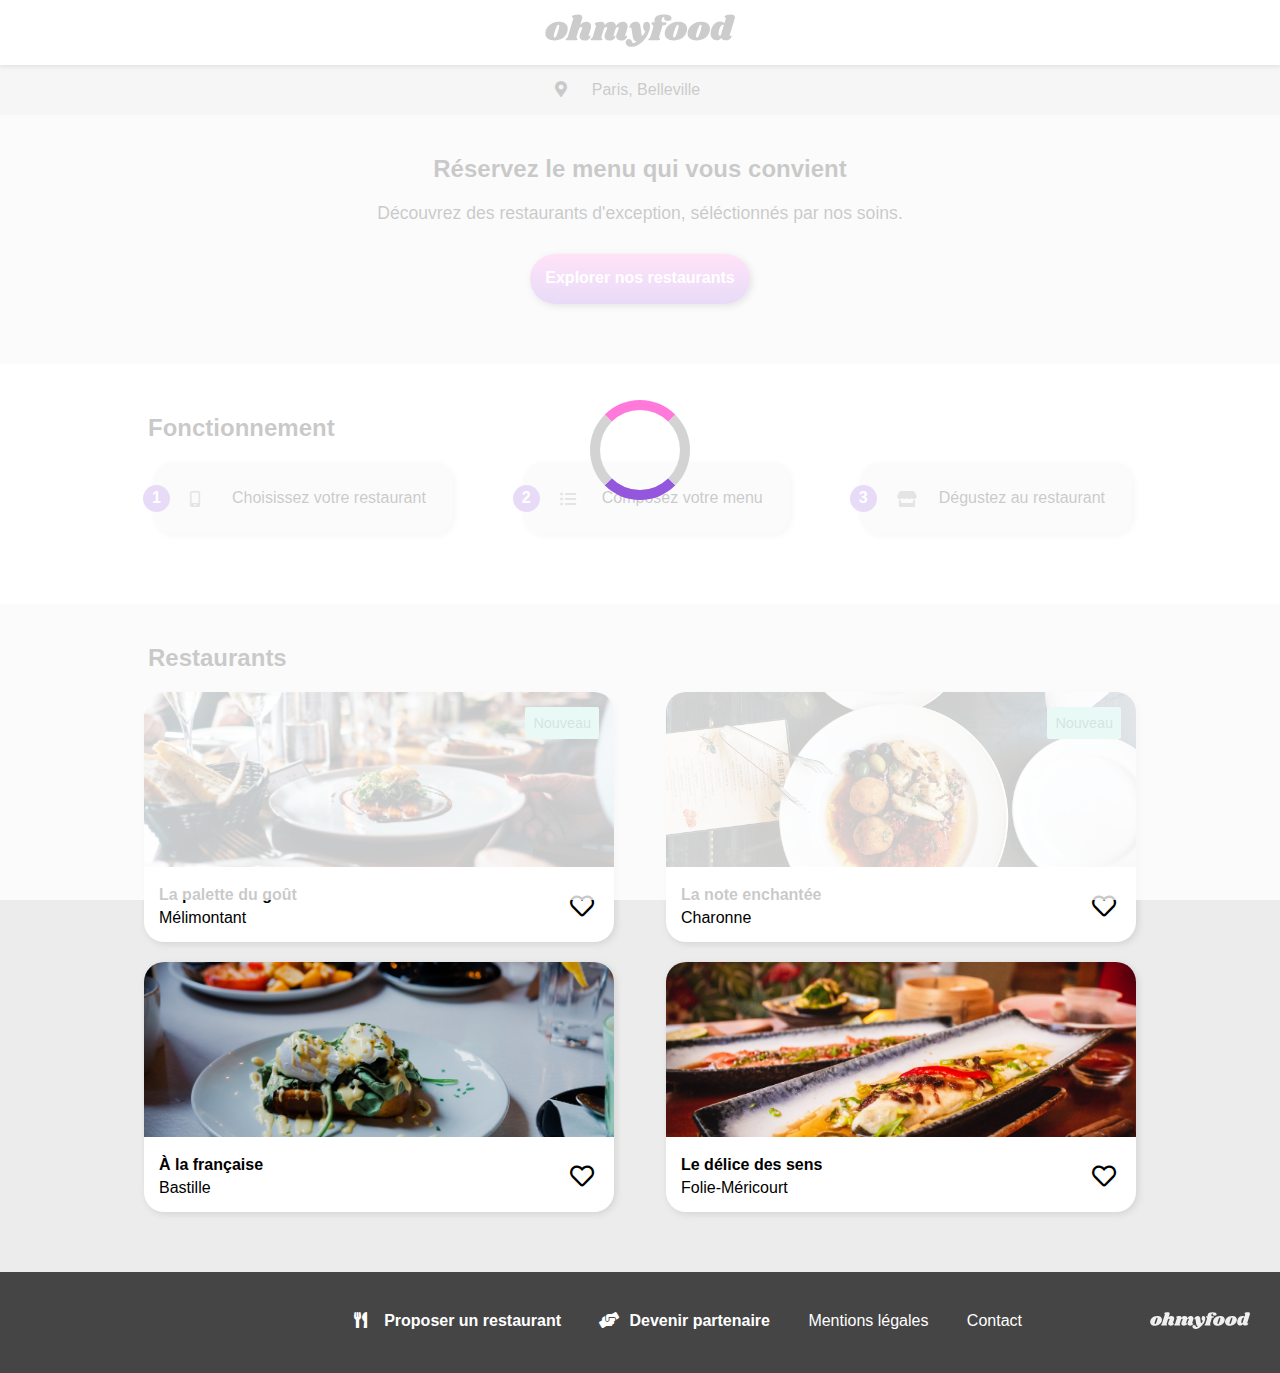
<file: index.html>
<!DOCTYPE html>
<html lang="FR">
<head>
	<title>Ohmyfood</title>
	<meta charset="UTF-8">
	<meta name="viewport" content="width=device-width, initial-scale=1.0">
	<link rel="stylesheet" href="https://cdnjs.cloudflare.com/ajax/libs/font-awesome/5.15.4/css/all.min.css"
				integrity="sha512-1ycn6IcaQQ40/MKBW2W4Rhis/DbILU74C1vSrLJxCq57o941Ym01SwNsOMqvEBFlcgUa6xLiPY/NS5R+E6ztJQ=="
				crossorigin="anonymous" referrerpolicy="no-referrer"/>
	<link rel="stylesheet" href="css/style.css"/>
	<link rel="icon" href="images/logo/ohmyfood-favicon.svg">
</head>
<body>
<div class="loader">
	<div class="loader-item"></div>
</div>
<header id="header" class="header-omf">
	<a href="#"><img src="images/logo/ohmyfood@2x.svg" alt="Ohmyfood-logo" class="header-omf__logo"/></a>
</header>

<div class="location">
	<div class="location-insert">
		<a href="#" class="location-insert__link">
			<i class="fas fa-map-marker-alt location-insert__icon"></i>
			<p class="location-insert__text">Paris, Belleville</p>
		</a>
	</div>
	<div class="discovery-block">
		<h1 class="discovery-block__title">Réservez le menu qui vous convient</h1>
		<h2 class="discovery-block__text">Découvrez des restaurants d'exception, séléctionnés par nos soins.</h2>
		<a href="#restaurant" class="omf-btn">
			<p class="omf-btn__title">Explorer nos restaurants</p>
		</a>
	</div>
</div>

<section class="functioning">
	<h3 class="functioning__title">Fonctionnement</h3>
	<div class="functioning-insert">
		<a href="#" class="functioning-insert__link">
			<div class="functioning-insert-ball">
				<p class="functioning-insert-ball__numb">1</p>
			</div>
			<i class="fas fa-mobile-alt functioning-insert-ball__icon"></i>
			<p class="functioning-insert__text">Choisissez votre restaurant</p>
		</a>
		<a href="#" class="functioning-insert__link">
			<div class="functioning-insert-ball">
				<p class="functioning-insert-ball__numb">2</p>
			</div>
			<i class="fas fa-list-ul functioning-insert-ball__icon"></i>
			<p class="functioning-insert__text">Composez votre menu</p>
		</a>
		<a href="#" class="functioning-insert__link">
			<div class="functioning-insert-ball">
				<p class="functioning-insert-ball__numb">3</p>
			</div>
			<i class="fas fa-store functioning-insert-ball__icon"></i>
			<p class="functioning-insert__text">Dégustez au restaurant</p>
		</a>
	</div>
</section>

<main class="grey-background" id="restaurant">
	<h3 class="restaurant__title">Restaurants</h3>
	<section class="restaurant-inserts">
		<a href="menu-lapalettedugout.html" class="restaurant-card__link">
			<article class="restaurant-card">
				<figure class="restaurant-card-picture">
					<img src="images/restaurants/jay-wennington-N_Y88TWmGwA-unsplash.jpg" alt="la-palette-du-gout"
							 class="restaurant-card-picture__img">
					<figcaption class="restaurant-card-picture__caption">
						<span class="restaurant-card-new restaurant-card-new__text">Nouveau</span>
						<h4 class="restaurant-card-heading__title">La palette du goût</h4>
						<h5 class="restaurant-card-heading__place">Mélimontant</h5>
						<label class="hoverheart">
							<input type="checkbox" class="hoverheart__checkbox">
							<i class="far fa-heart hoverheart__content-light"></i>
							<i class="fas fa-heart hoverheart__content-solid"></i>
						</label>
					</figcaption>
				</figure>
			</article>
		</a>
		<a href="menu-lanoteenchantee.html" class="restaurant-card__link">
			<article class="restaurant-card">
				<figure class="restaurant-card-picture">
					<img src="images/restaurants/stil-u2Lp8tXIcjw-unsplash.jpg" alt="la-note-enchantee"
							 class="restaurant-card-picture__img">
					<figcaption class="restaurant-card-picture__caption">
						<span class="restaurant-card-new restaurant-card-new__text">Nouveau</span>
						<h4 class="restaurant-card-heading__title">La note enchantée</h4>
						<h5 class="restaurant-card-heading__place">Charonne</h5>
						<label class="hoverheart">
							<input type="checkbox" class="hoverheart__checkbox">
							<i class="far fa-heart hoverheart__content-light"></i>
							<i class="fas fa-heart hoverheart__content-solid"></i>
						</label>
					</figcaption>
				</figure>
			</article>
		</a>
		<a href="menu-alafrancaise.html" class="restaurant-card__link">
			<article class="restaurant-card">
				<figure class="restaurant-card-picture">
					<img src="images/restaurants/toa-heftiba-DQKerTsQwi0-unsplash.jpg" alt="a-la-francaise"
							 class="restaurant-card-picture__img">
					<figcaption class="restaurant-card-picture__caption">
						<h4 class="restaurant-card-heading__title">À la française</h4>
						<h5 class="restaurant-card-heading__place">Bastille</h5>
						<label class="hoverheart">
							<input type="checkbox" class="hoverheart__checkbox">
							<i class="far fa-heart hoverheart__content-light"></i>
							<i class="fas fa-heart hoverheart__content-solid"></i>
						</label>
					</figcaption>
				</figure>
			</article>
		</a>
		<a href="menu-ledelicedessens.html" class="restaurant-card__link">
			<article class="restaurant-card">
				<figure class="restaurant-card-picture">
					<img src="images/restaurants/louis-hansel-shotsoflouis-qNBGVyOCY8Q-unsplash.jpg" alt="le-delice-des-sens"
							 class="restaurant-card-picture__img">
					<figcaption class="restaurant-card-picture__caption">
						<h4 class="restaurant-card-heading__title">Le délice des sens</h4>
						<h5 class="restaurant-card-heading__place">Folie-Méricourt</h5>
						<label class="hoverheart">
							<input type="checkbox" class="hoverheart__checkbox">
							<i class="far fa-heart hoverheart__content-light"></i>
							<i class="fas fa-heart hoverheart__content-solid"></i>
						</label>
					</figcaption>
				</figure>
			</article>
		</a>
	</section>
</main>

<footer id="footer" class="footer footer-insert">
	<span class="footer-insert__title"><img src="images/logo/ohmyfood@2x.svg" alt="Ohmyfood-logo" class="footer-omf__logo"/></span>
	<a href="#" class="footer-insert__link">
		<i class="fas fa-utensils footer-insert__icon"></i><strong>Proposer un restaurant</strong>
	</a>
	<a href="#" class="footer-insert__link">
		<i class="fas fa-hands-helping footer-insert__icon"></i><strong>Devenir partenaire</strong>
	</a>
	<a href="#" class="footer-insert__link">Mentions légales</a>
	<a href="mailto:hello@ohmyfood.com" class="footer-insert__link">Contact</a>
</footer>
</body>
</html>
</file>
<file: css/style.css>
.header-omf {
  position: sticky;
  top: 0;
  background: white;
  height: 65px;
  box-shadow: 0 2px 4px rgba(99, 99, 99, 0.8);
  display: flex;
  justify-content: center;
  align-items: center;
  z-index: 2;
}
.header-omf__arrow {
  color: rgba(99, 99, 99, 0.8);
  font-size: 1.2rem;
  position: absolute;
  left: 20px;
  top: 50%;
  transform: translateY(-50%);
}
.header-omf__arrow:hover {
  color: rgba(0, 0, 0, 0.8);
}
.header-omf__logo {
  width: 190px;
}

.functioning-insert {
  padding-bottom: 50px;
}
.functioning-insert__link {
  text-decoration: none;
  display: flex;
  align-items: center;
  background: #ececec;
  border-radius: 20px;
  margin: 10px 20px 20px 25px;
  box-shadow: 2px 2px 7px #d3d3d3;
}
.functioning-insert__link:hover {
  background: #f2eafb;
  transition: 0.5s linear;
}
.functioning-insert__link:hover .functioning-insert-ball__icon {
  color: #9356DC;
  transition: 0.5s linear;
}
.functioning-insert__text {
  padding: 27px;
  margin: 0;
}
.functioning-insert-ball {
  position: relative;
  margin-left: -10px;
  height: 27px;
  width: 27px;
  background: #9356DC;
  border-radius: 20px;
}
.functioning-insert-ball__icon {
  width: 15px;
  height: 15px;
  color: rgba(99, 99, 99, 0.8);
  margin-left: 20px;
}
.functioning-insert-ball__numb {
  margin: 4px 0 0 9px;
  font-weight: bold;
  color: white;
}
.functioning__title {
  font-weight: bold;
  font-size: 1.5rem;
  padding: 50px 0 10px 20px;
  margin: 0;
}

@media screen and (min-width: 1025px) {
  .functioning {
    max-width: 1024px;
    margin: auto;
  }
  .functioning-insert {
    display: flex;
    justify-content: space-between;
  }
}
.location {
  background: #ececec;
  padding-bottom: 30px;
}

.location-insert {
  background: #d3d3d3;
}
.location-insert__link {
  height: 50px;
  display: flex;
  justify-content: center;
  align-items: center;
  font-size: 1rem;
}
.location-insert__text {
  margin: 0 25px;
}
.location-insert__icon {
  margin-bottom: 2px;
}

.discovery-block__title {
  font-weight: bold;
  font-size: 1.5rem;
  text-align: center;
  margin: 40px 50px 20px 50px;
}
.discovery-block__text {
  font-weight: normal;
  font-size: 1.1rem;
  text-align: center;
  margin: 0 20px;
}

.grey-background {
  background: #ececec;
}

.restaurant__title {
  font-weight: bold;
  font-size: 1.5rem;
  padding: 40px 0 10px 20px;
  margin: 0;
}
.restaurant-inserts {
  padding-bottom: 50px;
  display: flex;
  flex-direction: column;
  justify-content: space-around;
}

.restaurant-card {
  position: relative;
  background: white;
  height: 250px;
  border-radius: 20px;
  margin: 10px 20px;
  box-shadow: 2px 2px 7px #d3d3d3;
}
.restaurant-card__link {
  text-decoration: none;
  color: black;
}
.restaurant-card-picture {
  width: 100%;
  height: 70%;
  margin: 0;
}
.restaurant-card-picture__img {
  border-radius: 20px 20px 0 0;
  width: 100%;
  height: 100%;
  object-fit: cover;
}
.restaurant-card-new {
  position: absolute;
  right: 15px;
  top: 15px;
  background: #99E2D0;
  border-radius: 2px;
}
.restaurant-card-new__text {
  display: block;
  font-size: 0.9rem;
  text-align: center;
  color: #278870;
  padding: 8px;
}
.restaurant-card-heading__title {
  margin: 15px 0px 5px 15px;
  font-weight: bold;
  font-size: 1rem;
}
.restaurant-card-heading__place {
  margin: 0px 0px 0px 15px;
  font-weight: normal;
  font-size: 1rem;
}

@media screen and (min-width: 1025px) {
  .restaurant__title, .restaurant-inserts {
    max-width: 1024px;
    margin: auto;
  }
  .restaurant-inserts {
    flex-direction: row;
    flex-wrap: wrap;
    justify-content: space-between;
  }
  .restaurant-card {
    width: 470px;
    margin: 10px 16px;
  }
}
.picture-restaurant {
  overflow: hidden;
  height: 320px;
}
.picture-restaurant__img {
  height: 100%;
  width: 100%;
  object-fit: cover;
  object-position: center bottom;
}

.restaurant-page-grey-background {
  position: relative;
  background-color: #ececec;
  border-radius: 45px 45px 0px 0px;
  margin-top: -50px;
  padding-bottom: 10px;
}

.restaurant-page-menu {
  margin: 0px 20px;
}
.restaurant-page-menu__title {
  display: flex;
  justify-content: space-between;
  position: relative;
  padding: 27px 0;
}
.restaurant-page-menu__text {
  font-family: "Shrikhand", cursive;
  font-size: 1.75rem;
  margin: 0;
}

.page-menu {
  display: flex;
  flex-direction: column;
}
.page-menu__title {
  padding-bottom: 12px;
  text-transform: uppercase;
  font-size: 1rem;
  font-weight: normal;
  margin: 20px 0px 8px 0px;
}
.page-menu__title::after {
  display: block;
  content: "";
  background-color: #99E2D0;
  margin-top: 5px;
  height: 3px;
  width: 40px;
}
.page-menu-insert {
  margin: 0 15px 15px 0;
  background: white;
  height: 70px;
  width: 100%;
  border-radius: 20px;
  box-shadow: 2px 2px 7px #d3d3d3;
  position: relative;
  overflow: hidden;
}
.page-menu-insert:hover .page-menu-insert__subtitle {
  width: calc(100% - 65px);
  transition: width 0.5s ease-in-out;
}
.page-menu-insert:hover .page-menu-insert__check {
  transform: translateX(0px);
  transition: 0.5s ease-in-out;
}
.page-menu-insert:hover .page-menu-insert__checkcontent {
  transform: rotate(360deg);
  transition: 0.5s ease-in-out;
}
.page-menu-insert__title {
  margin: 15px 0px 5px 15px;
  font-weight: bold;
  font-size: 1rem;
  white-space: nowrap;
  overflow: hidden;
  text-overflow: ellipsis;
}
.page-menu-insert__subtitle {
  display: flex;
  justify-content: space-between;
  overflow: hidden;
  margin: 8px 0;
  width: 100%;
  transform-origin: left 50%;
  transition-duration: 0.5s;
}
.page-menu-insert__text {
  margin: 0px 0px 0px 15px;
  font-weight: normal;
  font-size: 0.85rem;
  white-space: nowrap;
  overflow: hidden;
  text-overflow: ellipsis;
}
.page-menu-insert__price {
  margin: 0;
  font-weight: bold;
  padding-left: 10px;
  width: 50px;
}
.page-menu-insert__check {
  position: absolute;
  background-color: #99E2D0;
  top: 0;
  bottom: 0;
  right: 0;
  width: 65px;
  transform-origin: right 50%;
  border-radius: 0px 20px 20px 0px;
  transform: translateX(65px);
  overflow: hidden;
  transition-duration: 0.5s;
}
.page-menu-insert__checkcontent {
  position: absolute;
  left: 20px;
  top: 25px;
  font-size: 1.5rem;
  transform: rotate(0deg);
  color: white;
  opacity: 1;
}

.page-menu > :nth-of-type(1) {
  animation: SlideDown 0.9s ease-in-out;
}

.page-menu > :nth-of-type(2) {
  animation: SlideDown 1.2s ease-in-out;
}

.page-menu > :nth-of-type(3) {
  animation: SlideDown 1.5s ease-in-out;
}

.page-menu > :nth-of-type(4) {
  animation: SlideDown 1.8s ease-in-out;
}

.page-menu > :nth-of-type(5) {
  animation: SlideDown 2.1s ease-in-out;
}

.page-menu > :nth-of-type(6) {
  animation: SlideDown 2.4s ease-in-out;
}

.page-menu > :nth-of-type(7) {
  animation: SlideDown 2.7s ease-in-out;
}

.page-menu > :nth-of-type(8) {
  animation: SlideDown 3s ease-in-out;
}

.page-menu > :nth-of-type(9) {
  animation: SlideDown 3.3s ease-in-out;
}

.page-menu > :nth-of-type(10) {
  animation: SlideDown 3.6s ease-in-out;
}

@keyframes SlideDown {
  from {
    transform: translateY(70px);
    opacity: 0;
  }
  to {
    transform: translateY(0px);
    opacity: 1;
  }
}
@media screen and (min-width: 1025px) {
  .page-menu {
    max-width: 1024px;
    margin: auto;
    flex-direction: column;
  }
  .page-menu__articles {
    display: flex;
    flex-direction: column;
  }
  .page-menu__title {
    max-width: 1024px;
  }
  .restaurant-page-grey-background {
    background-color: #FFF;
    padding-bottom: 0;
  }
  .restaurant-page-menu {
    margin: -50px auto 0 auto;
    background-color: #ececec;
    border-radius: 40px 40px 0 0;
    position: relative;
    padding: 20px 30px;
    width: 1025px;
  }
  .restaurant-page-menu__title {
    max-width: 330px;
    margin: auto;
  }
}
.footer {
  background: rgba(23, 23, 23, 0.8);
}
.footer-omf__logo {
  width: 100px;
  margin: 10px 0;
  filter: invert(1);
}
.footer-insert {
  padding: 30px;
}
.footer-insert__link {
  display: block;
  color: white;
  margin: 10px 0;
}
.footer-insert__icon {
  width: 30px;
}

@media screen and (min-width: 1025px) {
  .footer-insert {
    margin: auto;
    display: flex;
    flex-direction: row;
    justify-content: flex-end;
  }
  .footer-insert__title {
    margin-left: 10vw;
    order: 1;
  }
  .footer-insert__link {
    margin-left: 3vw;
  }
}
.loader {
  position: fixed;
  height: 100%;
  width: 100%;
  z-index: 1000;
  background-color: rgba(255, 255, 255, 0.7882352941);
  display: flex;
  justify-content: center;
  align-items: center;
  animation: loader 0.5s ease-out;
  animation-delay: 1.2s;
  animation-fill-mode: both;
}
.loader-item {
  border: 10px solid #d3d3d3;
  border-top: 10px solid #FF79DA;
  border-bottom: 10px solid #9356DC;
  border-radius: 50%;
  width: 100px;
  height: 100px;
  animation: spin 1.2s linear infinite;
}

@keyframes loader {
  0% {
    opacity: 1;
  }
  50% {
    opacity: 0.5;
  }
  99% {
    z-index: 1000;
  }
  100% {
    opacity: 0;
    z-index: -1000;
  }
}
@keyframes spin {
  0% {
    transform: rotate(0deg);
  }
  100% {
    transform: rotate(360deg);
  }
}
.omf-btn {
  position: relative;
  display: block;
  text-decoration: none;
  width: 220px;
  height: 50px;
  margin: 30px auto;
  border-radius: 30px;
  background: linear-gradient(#FF79DA, #9356DC);
  box-shadow: 2px 2px 7px rgba(99, 99, 99, 0.8);
  z-index: 1;
}
.omf-btn__title {
  text-align: center;
  padding-top: 15px;
  color: white;
  font-weight: bold;
}
.omf-btn:hover::after {
  opacity: 1;
}
.omf-btn::after {
  content: "";
  position: absolute;
  border-radius: 30px;
  top: 0;
  right: 0;
  bottom: 0;
  left: 0;
  background: linear-gradient(#9356DC, #ae80e5);
  box-shadow: 0 2px 4px rgba(99, 99, 99, 0.8);
  opacity: 0;
  z-index: -1;
  transition: opacity 250ms;
}

.restaurant-card .hoverheart__content-solid, .restaurant-card .hoverheart__content-light {
  top: unset;
  right: 20px;
  bottom: 24px;
}

.hoverheart {
  background: none;
  border: none;
}
.hoverheart:hover .hoverheart__content-light, .hoverheart__checkbox:checked ~ .hoverheart__content-light {
  opacity: 0;
}
.hoverheart:hover .hoverheart__content-solid, .hoverheart__checkbox:checked ~ .hoverheart__content-solid {
  opacity: 1;
}
.hoverheart__checkbox {
  opacity: 0;
}
.hoverheart__content-solid {
  cursor: pointer;
  font-size: 1.5rem;
  position: absolute;
  right: 5px;
  top: 30px;
  background: linear-gradient(#FF79DA, #9356DC);
  -webkit-background-clip: text;
  -webkit-text-fill-color: transparent;
  opacity: 0;
  transition: opacity 0.3s ease-in-out;
}
.hoverheart__content-light {
  opacity: 1;
  transition: opacity 0.3s ease-in-out;
  cursor: pointer;
  font-size: 1.5rem;
  position: absolute;
  right: 5px;
  top: 30px;
}
.hoverheart:hover .hoverheart__content-solid {
  opacity: 1;
}
.hoverheart:hover .hoverheart__content-light {
  opacity: 0;
}

* {
  box-sizing: border-box;
}

* a {
  text-decoration: none;
  color: black;
}

body {
  font-family: "Roboto", sans-serif;
  width: 100%;
  margin: auto;
}

/*# sourceMappingURL=style.css.map */
</file>
